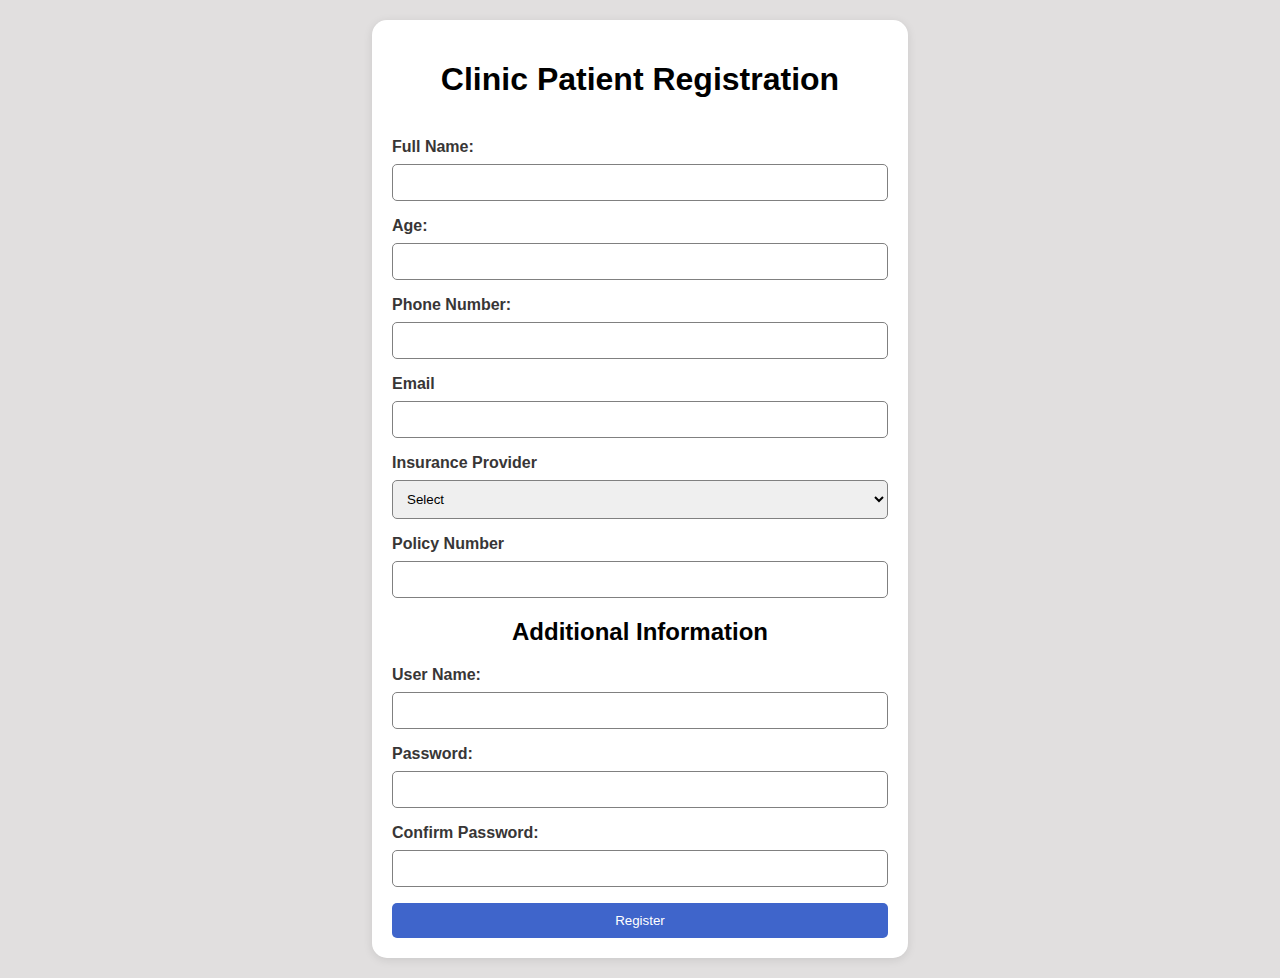
<file: Midterm/Lab_Task_3/index.html>
<!DOCTYPE html>
<html lang="en">

<head>
    <title>Registration Page</title>
    <link rel="stylesheet" href="style.css">

</head>

<body>
    <div class="container">
        <h1>Clinic Patient Registration</h1> <br>
        <form id="registrationForm" onsubmit="return handleForm()">
            <div class="form">
                <label for="fullname">Full Name:</label>
                <input type="text" id="fullname">
                <p id="nameError"> </p>
            </div>

            <div class="form">
                <label for="age">Age:</label>
                <input type="number" id="age">
                <p id="ageError"></p>
            </div>

            <div class="form">
                <label for="number">Phone Number:</label>
                <input type="number" id="number">
                <p id="numError"></p>

            </div>

            <div class="form">
                <label for="email">Email</label>
                <input type="email" id="email">
                <p id="emailError"></p>
            </div>

            <div class="form">
                <label for="insurance">Insurance Provider</label>
                <select name="insurance" id="insurance">
                    <option value="" disable select>Select</option>
                    <option value="option B">Option A</option>
                    <option value="option C">Option B</option>
                    <option value="option D">Option C</option>
                </select>
                <p id="InsError"></p>
            </div>

            <div class="form">
                <label for="policynumber">Policy Number</label>
                <input type="text" id="policynumber">
                <p id="policyError"></p>
            </div>

            <h2>Additional Information</h2>

            <div class="form">
                <label for="username">User Name:</label>
                <input type="text" id="username">
                <p id="userError"></p>
            </div>

            <div class="form">
                <label for="password">Password:</label>
                <input type="password" id="password">
                <p id="passError"></p>
            </div>

            <div class="form">
                <label for="confirmpassword">Confirm Password:</label>
                <input type="password" id="confirmpassword">
                <p id="confirmError"></p>
            </div>

            <button type="submit">Register</button>
        </form>
    </div>

    <script src="script.js"></script>
</body>

</html>
</file>
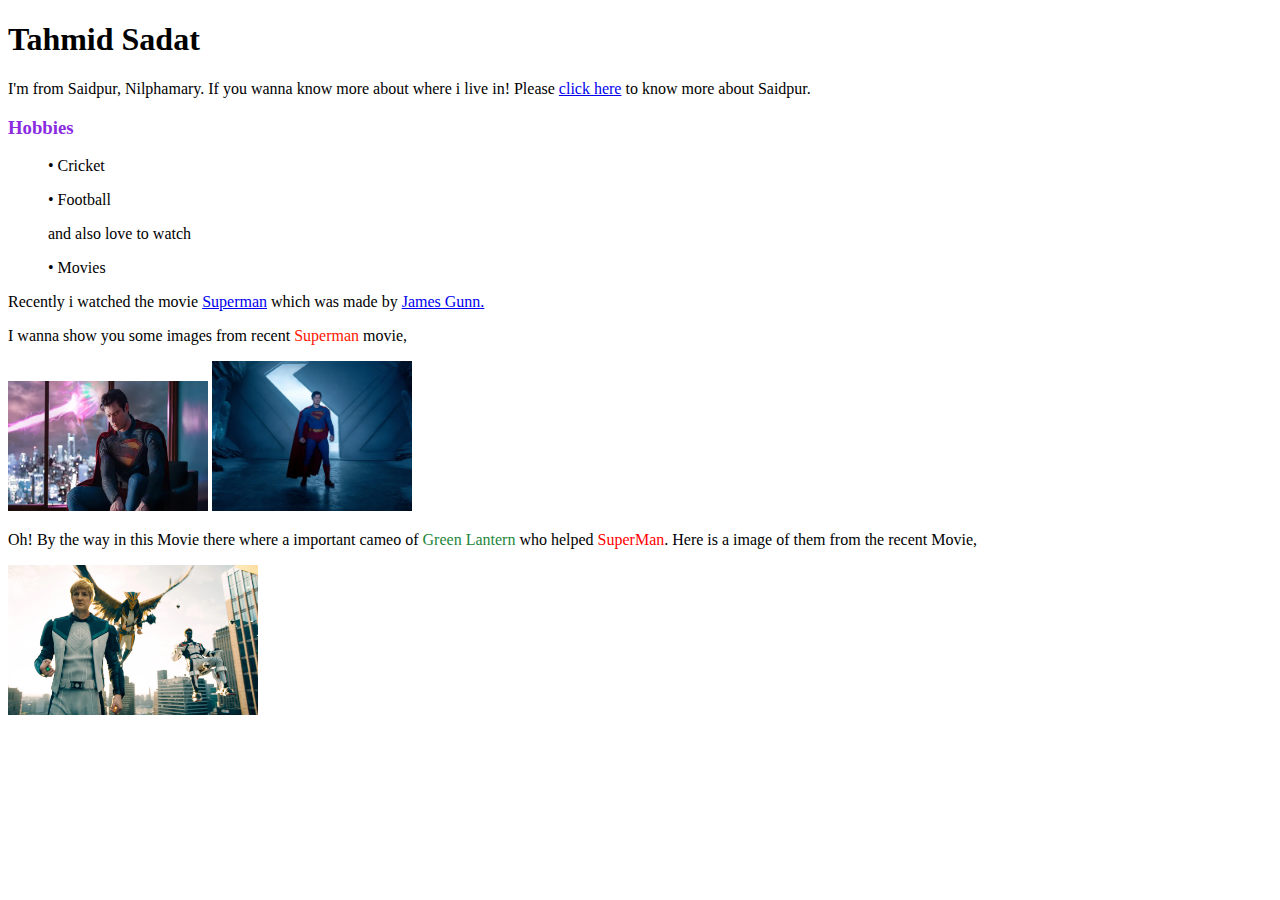
<file: Lab_Task1.html>
<!DOCTYPE html>
<html lang="en">
<head>
    <title>Tahmid Sadat</title>
    <h1>Tahmid Sadat</h1>
    <p> I'm from Saidpur, Nilphamary. If you wanna know more about where i live in! Please <a href="https://www.google.com/search?q=saidpur+map&sca_esv=d23f53fac3329841&rlz=1C5GCEM_enBD1120BD1121&sxsrf=AE3TifOkleSKlhZ9PsEn9qaPjkcfoZbTag%3A1752646734046&ei=TkR3aJTTApmE4-EP0O3q8A0&oq=saidpur&gs_lp=[base64]&sclient=gws-wiz-serp">click here</a> to know more about Saidpur. </p> 
    <h3><p style="color: blueviolet;"> Hobbies </h3>
    <p> <ol> • Cricket   </ol> 
        <ol> • Football   </ol>
        <ol> and also love to watch </ol>
        <ol> • Movies </ol>
        <p> Recently i watched the movie <a href="https://fojik.com/movie/superman-and-lois-season-4/">Superman</a> which was made by <a href="https://www.google.com/search?q=james+gunn&sca_esv=279152694601b767&rlz=1C5GCEM_enBD1120BD1121&sxsrf=AE3TifPRDbf6WfsEX761wr9HshEQq0X6Yg%3A1752647339236&ei=q0Z3aMGSDq3CjuMP7KCauAE&ved=0ahUKEwiBlMmQ4MCOAxUtoWMGHWyQBhcQ4dUDCBA&uact=5&oq=james+gunn&gs_lp=[base64]&sclient=gws-wiz-serp">James Gunn.</a> </p>
        <p> I wanna show you some images from recent <span style="color: rgb(255, 21, 0);">Superman </span> movie, </p>
        <img src="superman.webp" alt="Superman Image" width="200" height="130">
        <img src="superman2.webp" alt="Superman Image 2" width="200" height="150">
    <p>Oh! By the way in this Movie there where a important cameo of <span style="color: rgb(30, 133, 58);">Green Lantern</span> who helped <span style="color: rgb(255, 0, 0)">SuperMan</span>. Here is a image of them from the recent Movie, </p>
    <img src="GreenL.jpg" alt="Green Lantern Image" width="250" height="150">

<body>
    
</body>
</html>
</file>
<file: Midterm/Lab_Task_3/style.css>
body {
    font-family: Arial, sans-serif;
    background-color: rgb(225, 223, 223);
    margin: 0;
    padding: 20px;
    justify-content: center;
    display: flex;

}

.container {
    background-color: white;
    border-radius: 15px;
    padding: 20px;
    width: 100%;
    max-width: 40%;
    box-shadow: 0 2px 10px rgba(0, 0, 0, 0.1);
}

h1 {
    text-align: center;
    color: black;
}

h2 {
    text-align: center;
    color: black;
}

label {
    display: block;
    margin-bottom: 8px;
    color: rgb(56, 54, 54);
    align-items: center;
    font-weight: bold;
}

.form {
    margin-bottom: 15px;
}

input,
select {
    width: 100%;
    padding: 10px;
    border: 1px solid grey;
    border-radius: 5px;
    box-sizing: border-box;
}

button {
    background-color: #3f65cb;
    color: white;
    padding: 10px;
    border: none;
    border-radius: 5px;
    width: 100%;
    cursor: pointer;
}

button:hover {
    background-color: #2c4a9b;
}
</file>
